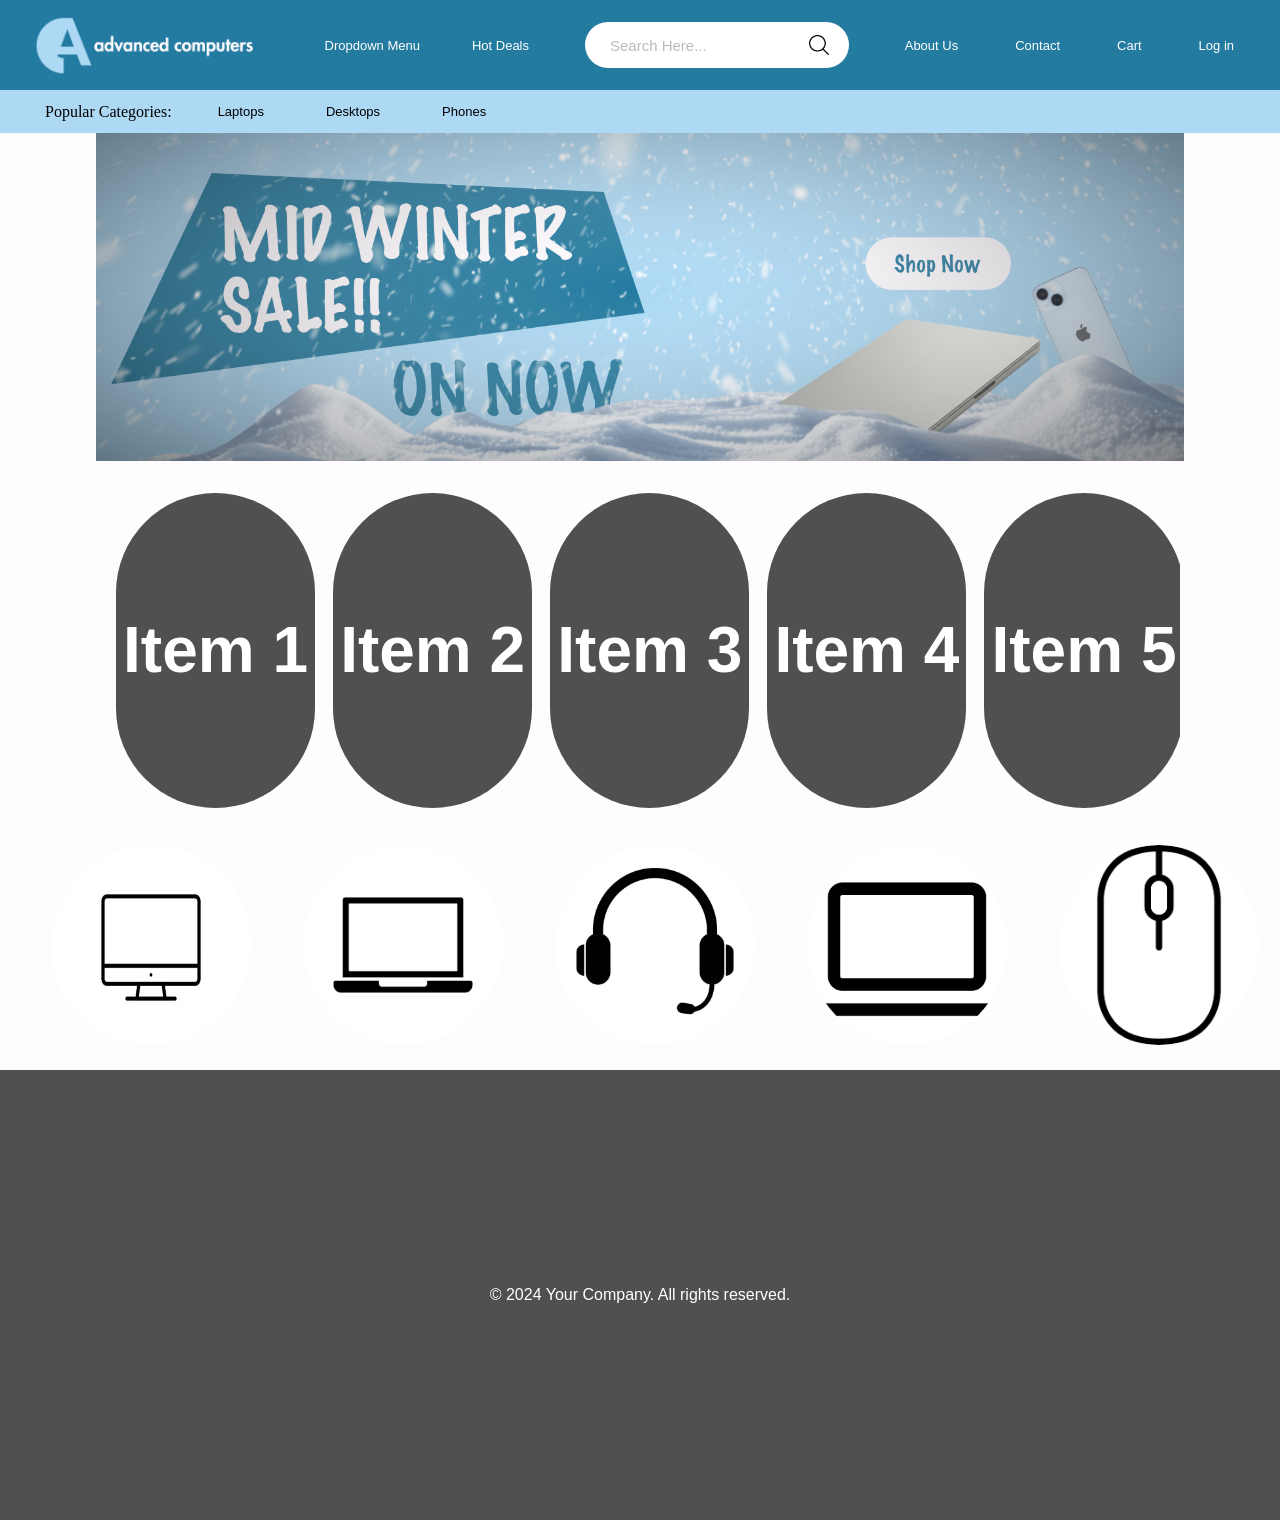
<file: index.html>
<!DOCTYPE html>
<html lang="en">
<head>
    <meta charset="UTF-8">
    <meta name="viewport" content="width=device-width, initial-scale=1.0">
    <title>Document</title>
    <link rel="stylesheet" href="CSS/nav.css">
    <link rel="stylesheet" href="CSS/index.css">
</head>
<body>

<!-- Navigation Bar -->
<div class="navcss">
    <div class="nav-left">
        <div class="logo">
            <a href="index.html">
                <img src="assets/logo.png" alt="Logo">
            </a>
        </div>
        <ul class="main-links">
            <div class="dropdown">
            <button class="dropbtn">Dropdown Menu</button>
            <div class="dropdown-content">
            <a href="HTML/hotdeals.html">Laptops</a>
            <a href="HTML/hotdeals.html">Desktops</a>
            <a href="HTML/hotdeals.html">Phones</a>
            </div>
            </div>

            <li><a href="HTML/hotdeals.html">Hot Deals</a></li>
        </ul>
    </div>

    <div class="nav-center">
        <div class="search-container">
            <input type="text" placeholder="Search Here...">
            <button type="submit" class="search-btn">
                <img src="assets/search.png" alt="Search">
            </button>
        </div>
    </div>

    <div class="nav-right">
        <ul class="utility-links">
            <li><a href="HTML/about.html">About Us</a></li>
            <li><a href="HTML/contact.html">Contact</a></li>
            <li><a href="HTML/cart.html">Cart</a></li>
            <li><a href="HTML/login.html">Log in</a></li>
        </ul>
    </div>
</div>

<div class="secondary-nav">
    <ul>
        <li class="nav-label">Popular Categories:</li>
        <li><a href="HTML/hotdeals.html">Laptops</a></li>
        <li><a href="HTML/hotdeals.html">Desktops</a></li>
        <li><a href="HTML/hotdeals.html">Phones</a></li>
    </ul>
</div>

<!-- Banner Image -->
<div class="page-content">
    <img src="assets/banner1.jpg" alt="Banner" class="banner-image">
</div>

<!-- Carousel -->
<ul class="list">
  <li class="item"><div class="content">Item 1</div></li>
  <li class="item"><div class="content">Item 2</div></li>
  <li class="item"><div class="content">Item 3</div></li>
  <li class="item"><div class="content">Item 4</div></li>
  <li class="item"><div class="content">Item 5</div></li>
  <li class="item"><div class="content">Item 6</div></li>
  <li class="item"><div class="content">Item 7</div></li>
  <li class="item"><div class="content">Item 8</div></li>
  <li class="item"><div class="content">Item 9</div></li>
  <li class="item"><div class="content">Item 10</div></li>
</ul>

<table class="tech-table">
    <tr>
        <td><img src="assets/display.png" alt="Tech Item 1"></td>
        <td><img src="assets/laptop.png" alt="Tech Item 2"></td>
        <td><img src="assets/headphones.jpg" alt="Tech Item 3"></td>
        <td><img src="assets/laptop.jpg" alt="Tech Item 4"></td>
        <td><img src="assets/mouse.png" alt="Tech Item 5"></td>
        <td><img src="assets/keyboard.png" alt="Tech Item 6"></td>
        <td><img src="assets/usb.png" alt="Tech Item 7"></td>
    </tr>
</table>

<footer>
    <p>&copy; 2024 Your Company. All rights reserved.</p>
</footer>
</body>
</html>
</file>
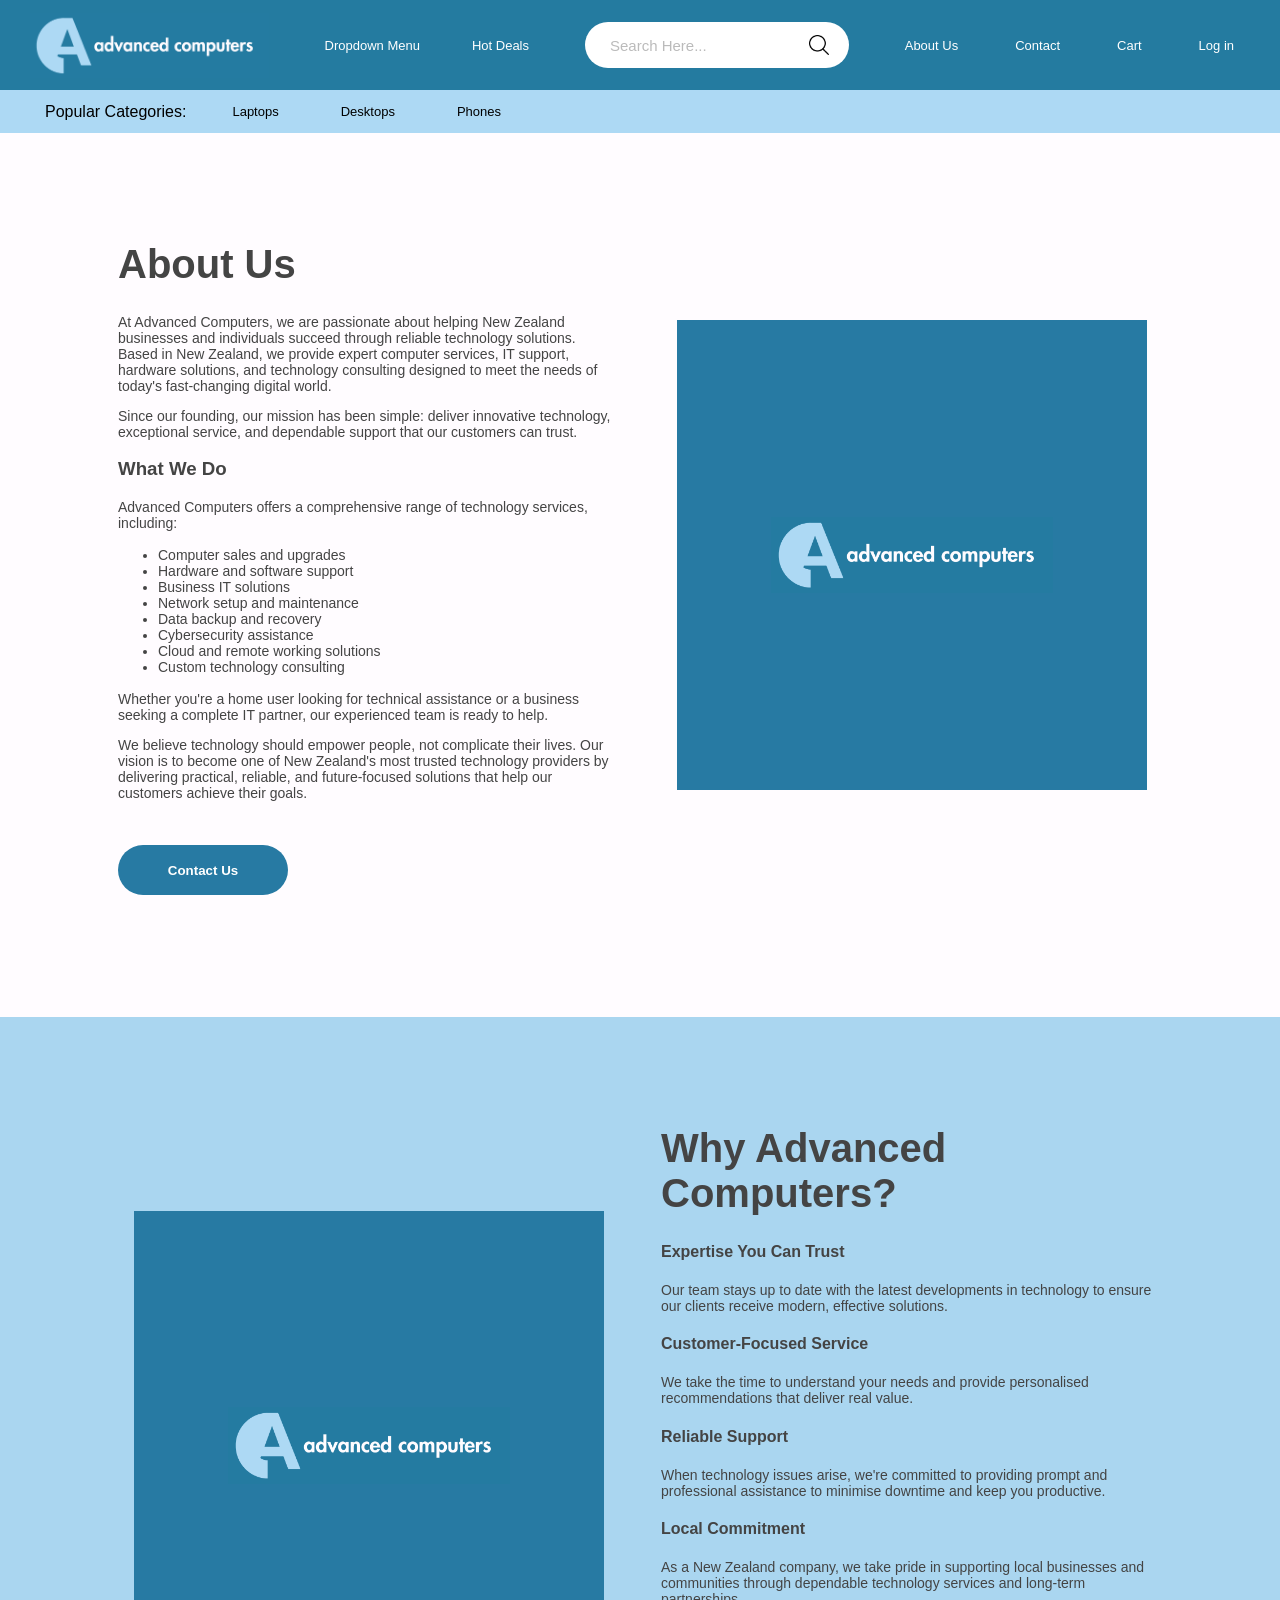
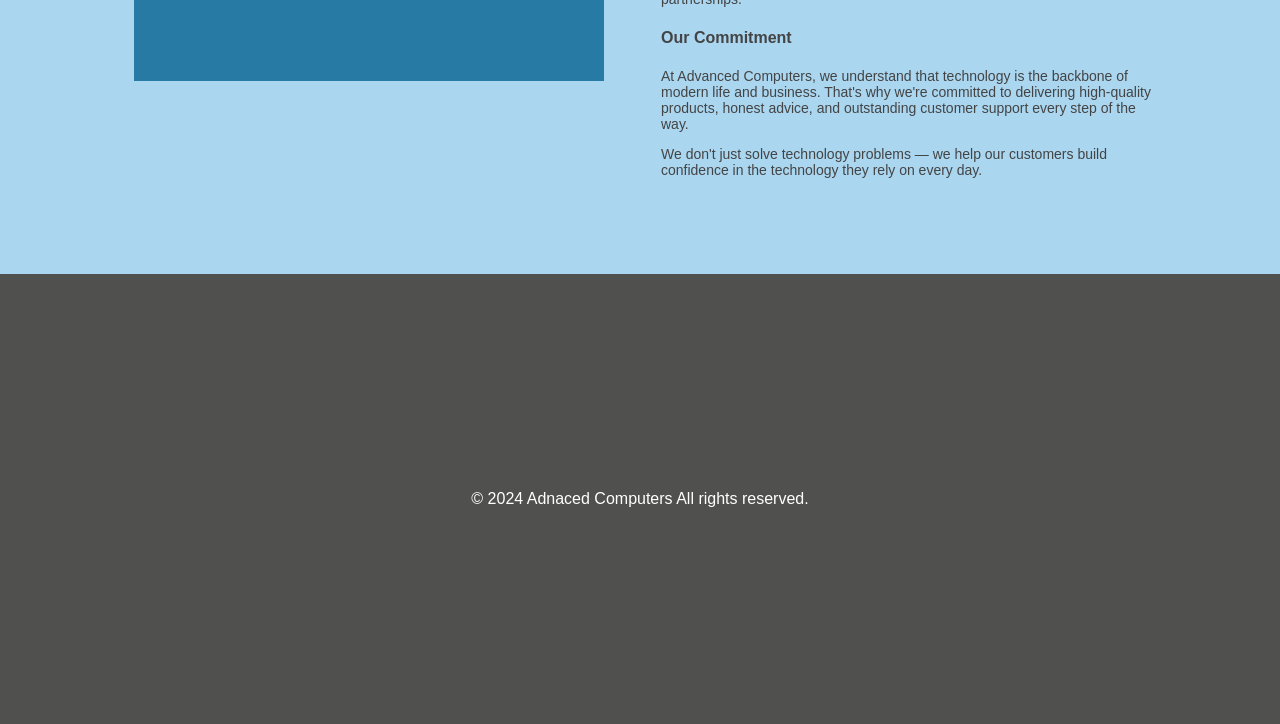
<file: HTML/about.html>
<!DOCTYPE html>
<html lang="en">
<head>
    <meta charset="UTF-8">
    <meta name="viewport" content="width=device-width, initial-scale=1.0">
    <title>Document</title>
    <link rel="stylesheet" href="../CSS/nav.css">
    <link rel="stylesheet" href="../CSS/about.css">
</head>

<body>
<!-- Navigation Bar -->
<div class="navcss">
    <div class="nav-left">
        <div class="logo">
            <a href="../index.html">
                <img src="../assets/logo.png" alt="Logo">
            </a>
        </div>
        <ul class="main-links">
            <div class="dropdown">
            <button class="dropbtn">Dropdown Menu</button>
            <div class="dropdown-content">
            <a href="hotdeals.html">Laptops</a>
            <a href="hotdeals.html">Desktops</a>
            <a href="hotdeals.html">Phones</a>
            </div>
            </div>

            <li><a href="hotdeals.html">Hot Deals</a></li>
        </ul>
    </div>

    <div class="nav-center">
        <div class="search-container">
            <input type="text" placeholder="Search Here...">
            <button type="submit" class="search-btn">
                <img src="../assets/search.png" alt="Search">
            </button>
        </div>
    </div>

    <div class="nav-right">
        <ul class="utility-links">
            <li><a href="about.html">About Us</a></li>
            <li><a href="contact.html">Contact</a></li>
            <li><a href="cart.html">Cart</a></li>
            <li><a href="login.html">Log in</a></li>
        </ul>
    </div>
</div>

<div class="secondary-nav">
    <ul>
        <li class="nav-label">Popular Categories:</li>
        <li><a href="hotdeals.html">Laptops</a></li>
        <li><a href="hotdeals.html">Desktops</a></li>
        <li><a href="hotdeals.html">Phones</a></li>
    </ul>
</div>


<table class="about-table">
    <tr>
        <td class="about-text">
            <h1>About Us</h1>
            <p>At Advanced Computers, we are passionate about helping New Zealand businesses and individuals succeed through reliable technology solutions. Based in New Zealand, we provide expert computer services, IT support, hardware solutions, and technology consulting designed to meet the needs of today's fast-changing digital world.</p>
            <p>Since our founding, our mission has been simple: deliver innovative technology, exceptional service, and dependable support that our customers can trust.</p>

            <h3>What We Do</h3>
            <p>Advanced Computers offers a comprehensive range of technology services, including:</p>
            <ul>
                <li>Computer sales and upgrades</li>
                <li>Hardware and software support</li>
                <li>Business IT solutions</li>
                <li>Network setup and maintenance</li>
                <li>Data backup and recovery</li>
                <li>Cybersecurity assistance</li>
                <li>Cloud and remote working solutions</li>
                <li>Custom technology consulting</li>
            </ul>
            <p>Whether you're a home user looking for technical assistance or a business seeking a complete IT partner, our experienced team is ready to help.</p>
            <p>We believe technology should empower people, not complicate their lives. Our vision is to become one of New Zealand's most trusted technology providers by delivering practical, reliable, and future-focused solutions that help our customers achieve their goals.</p>

            <a href="contact.html"><button class="about-btn">Contact Us</button></a>
        </td>
        <td class="about-image">
            <div class="blue-box">
                <img src="../assets/logo.png" alt="Logo">
            </div>
        </td>
    </tr>
</table>

<!-- Why Advanced Computers -->
<div class="why-section">
    <table class="about-table">
        <tr>
            <td class="about-image">
                <div class="blue-box">
                    <img src="../assets/logo.png" alt="Logo">
                </div>
            </td>
            <td class="about-text">
                <h1>Why Advanced Computers?</h1>
                <h4>Expertise You Can Trust</h4>
                <p>Our team stays up to date with the latest developments in technology to ensure our clients receive modern, effective solutions.</p>
                <h4>Customer-Focused Service</h4>
                <p>We take the time to understand your needs and provide personalised recommendations that deliver real value.</p>
                <h4>Reliable Support</h4>
                <p>When technology issues arise, we're committed to providing prompt and professional assistance to minimise downtime and keep you productive.</p>
                <h4>Local Commitment</h4>
                <p>As a New Zealand company, we take pride in supporting local businesses and communities through dependable technology services and long-term partnerships.</p>
                <h4>Our Commitment</h4>
                <p>At Advanced Computers, we understand that technology is the backbone of modern life and business. That's why we're committed to delivering high-quality products, honest advice, and outstanding customer support every step of the way.</p>
                <p>We don't just solve technology problems — we help our customers build confidence in the technology they rely on every day.</p>
            </td>
        </tr>
    </table>
</div>
<footer>
    <p>&copy; 2024 Adnaced Computers All rights reserved.</p>
</footer>
</body>
</html>
</file>
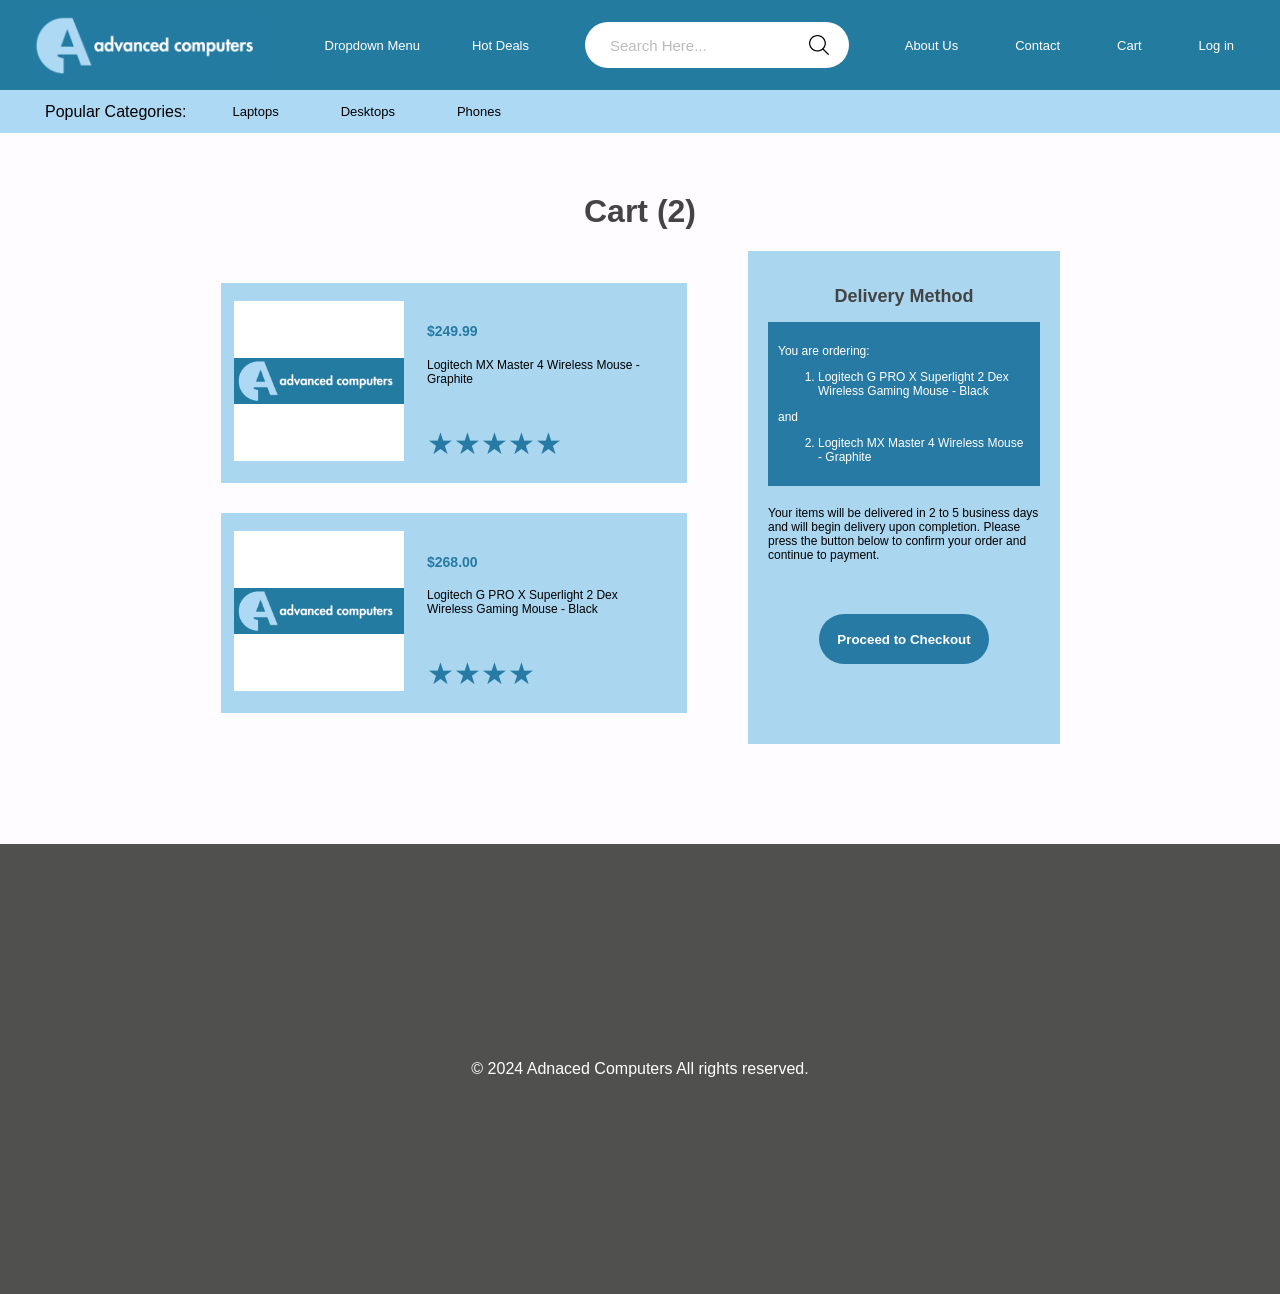
<file: HTML/cart.html>
<!DOCTYPE html>
<html lang="en">
<head>
    <meta charset="UTF-8">
    <meta name="viewport" content="width=device-width, initial-scale=1.0">
    <title>Document</title>
    <link rel="stylesheet" href="../CSS/nav.css">
    <link rel="stylesheet" href="../CSS/cart.css">
</head>
<body>

<!-- Navigation Bar -->
<div class="navcss">
    <div class="nav-left">
        <div class="logo">
            <a href="../index.html">
                <img src="../assets/logo.png" alt="Logo">
            </a>
        </div>
        <ul class="main-links">
            <div class="dropdown">
            <button class="dropbtn">Dropdown Menu</button>
            <div class="dropdown-content">
            <a href="hotdeals.html">Laptops</a>
            <a href="hotdeals.html">Desktops</a>
            <a href="hotdeals.html">Phones</a>
            </div>
            </div>

            <li><a href="hotdeals.html">Hot Deals</a></li>
        </ul>
    </div>

    <div class="nav-center">
        <div class="search-container">
            <input type="text" placeholder="Search Here...">
            <button type="submit" class="search-btn">
                <img src="../assets/search.png" alt="Search">
            </button>
        </div>
    </div>

    <div class="nav-right">
        <ul class="utility-links">
            <li><a href="about.html">About Us</a></li>
            <li><a href="contact.html">Contact</a></li>
            <li><a href="cart.html">Cart</a></li>
            <li><a href="login.html">Log in</a></li>
        </ul>
    </div>
</div>

<div class="secondary-nav">
    <ul>
        <li class="nav-label">Popular Categories:</li>
        <li><a href="hotdeals.html">Laptops</a></li>
        <li><a href="hotdeals.html">Desktops</a></li>
        <li><a href="hotdeals.html">Phones</a></li>
    </ul>
</div>

<h1 class="cart-title">Cart (2)</h1>

<table class="cart-table">
    <tr>
        <td class="cart-left">
            <table class="cart-item">
                <tr>
                    <td class="item-image">
                        <img src="../assets/logo.png" alt="Product">
                    </td>
                    <td class="item-text">
                        <h4>$249.99</h4>
                        <p>Logitech MX Master 4 Wireless Mouse - Graphite</p>
                        <div class="stars">★★★★★</div>
                    </td>
                </tr>
            </table>
            <table class="cart-item">
                <tr>
                    <td class="item-image">
                        <img src="../assets/logo.png" alt="Product">
                    </td>
                    <td class="item-text">
                        <h4>$268.00</h4>
                        <p>Logitech G PRO X Superlight 2 Dex Wireless Gaming Mouse - Black</p>
                        <div class="stars">★★★★</div>
                    </td>
                </tr>
            </table>
        </td>
        <td class="delivery-box">
            <h2>Delivery Method</h2>
            <div class="order-box">
                <p>You are ordering:</p>
                <ol>
                    <li>Logitech G PRO X Superlight 2 Dex Wireless Gaming Mouse - Black</li>
                </ol>
                <p>and</p>
                <ol start="2">
                    <li>Logitech MX Master 4 Wireless Mouse - Graphite</li>
                </ol>
            </div>
            <p>Your items will be delivered in 2 to 5 business days and will begin delivery upon completion. Please press the button below to confirm your order and continue to payment.</p>
            <a href="error.html"><button class="checkout-btn">Proceed to Checkout</button></a>
        </td>
    </tr>
</table>
<footer>
    <p>&copy; 2024 Adnaced Computers All rights reserved.</p>
</footer>
</body>
</html>
</file>
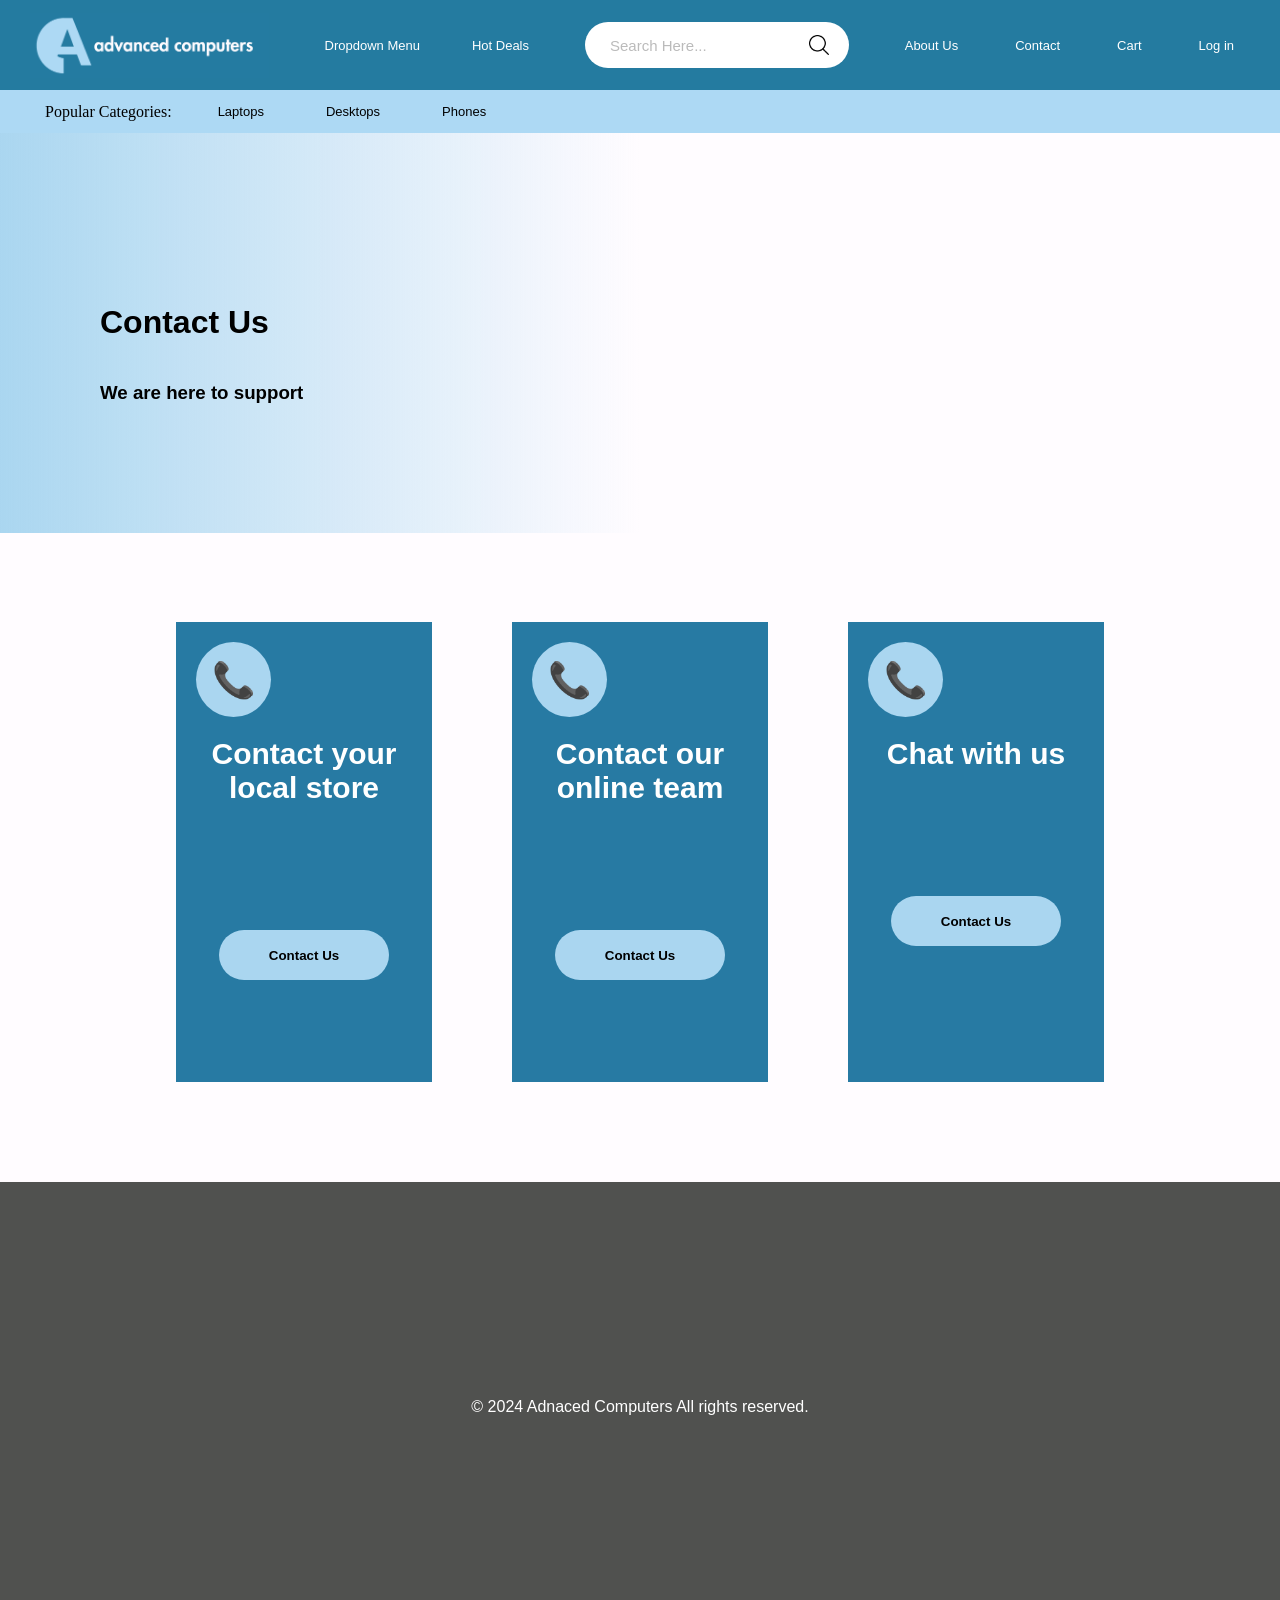
<file: HTML/contact.html>
<!DOCTYPE html>
<html lang="en">
<head>
    <meta charset="UTF-8">
    <meta name="viewport" content="width=device-width, initial-scale=1.0">
    <title>Document</title>
    <link rel="stylesheet" href="../CSS/nav.css">
    <link rel="stylesheet" href="../CSS/contact.css">
</head>

<body>
<!-- Navigation Bar -->
<div class="navcss">
    <div class="nav-left">
        <div class="logo">
            <a href="../index.html">
                <img src="../assets/logo.png" alt="Logo">
            </a>
        </div>
        <ul class="main-links">
            <div class="dropdown">
            <button class="dropbtn">Dropdown Menu</button>
            <div class="dropdown-content">
            <a href="hotdeals.html">Laptops</a>
            <a href="hotdeals.html">Desktops</a>
            <a href="hotdeals.html">Phones</a>
            </div>
            </div>

            <li><a href="hotdeals.html">Hot Deals</a></li>
        </ul>
    </div>

    <div class="nav-center">
        <div class="search-container">
            <input type="text" placeholder="Search Here...">
            <button type="submit" class="search-btn">
                <img src="../assets/search.png" alt="Search">
            </button>
        </div>
    </div>

    <div class="nav-right">
        <ul class="utility-links">
            <li><a href="about.html">About Us</a></li>
            <li><a href="contact.html">Contact</a></li>
            <li><a href="cart.html">Cart</a></li>
            <li><a href="login.html">Log in</a></li>
        </ul>
    </div>
</div>

<div class="secondary-nav">
    <ul>
        <li class="nav-label">Popular Categories:</li>
        <li><a href="hotdeals.html">Laptops</a></li>
        <li><a href="hotdeals.html">Desktops</a></li>
        <li><a href="hotdeals.html">Phones</a></li>
    </ul>
</div>
<div class="map-gradient"></div>
<iframe alt="map" src="https://www.google.com/maps/embed?pb=!1m18!1m12!1m3!1d2246.6680373343743!2d174.7401491494294!3d-36.68968984051397!2m3!1f0!2f0!3f0!3m2!1i1024!2i768!4f13.1!3m3!1m2!1s0x6d0d3ae633fffe7d%3A0xd2f54b78b4b5fdc0!2sLong%20Bay%20College!5e0!3m2!1sen!2snz!4v1791761642884!5m2!1sen!2snz" width="600" height="450" style="border:0;" allowfullscreen="" loading="lazy" referrerpolicy="strict-origin-when-cross-origin"></iframe>
<div class="contact-text">
    <h1>Contact Us</h1>
    <h3>We are here to support</h3>
</div>

<table class="contact-table">
    <tr>
        <td>
            <div class="icon-circle">📞</div>
            <h2>Contact your local store</h2>
            <button class="contact-btn">Contact Us</button>
        </td>
        <td>
            <div class="icon-circle">📞</div>
            <h2>Contact our online team</h2>
            <a href="https://gmail.com" target="_blank">
                <button class="contact-btn">Contact Us</button>
        </td>
        <td>
            <div class="icon-circle">📞</div>
            <h2>Chat with us</h2>
            <a href="https://gmail.com" target="_blank">
                <button class="contact-btn">Contact Us</button>
            </a>
        </td>
    </tr>
</table>

<footer>
    <p>&copy; 2024 Adnaced Computers All rights reserved.</p>
</footer>

</body>
</html>
</file>
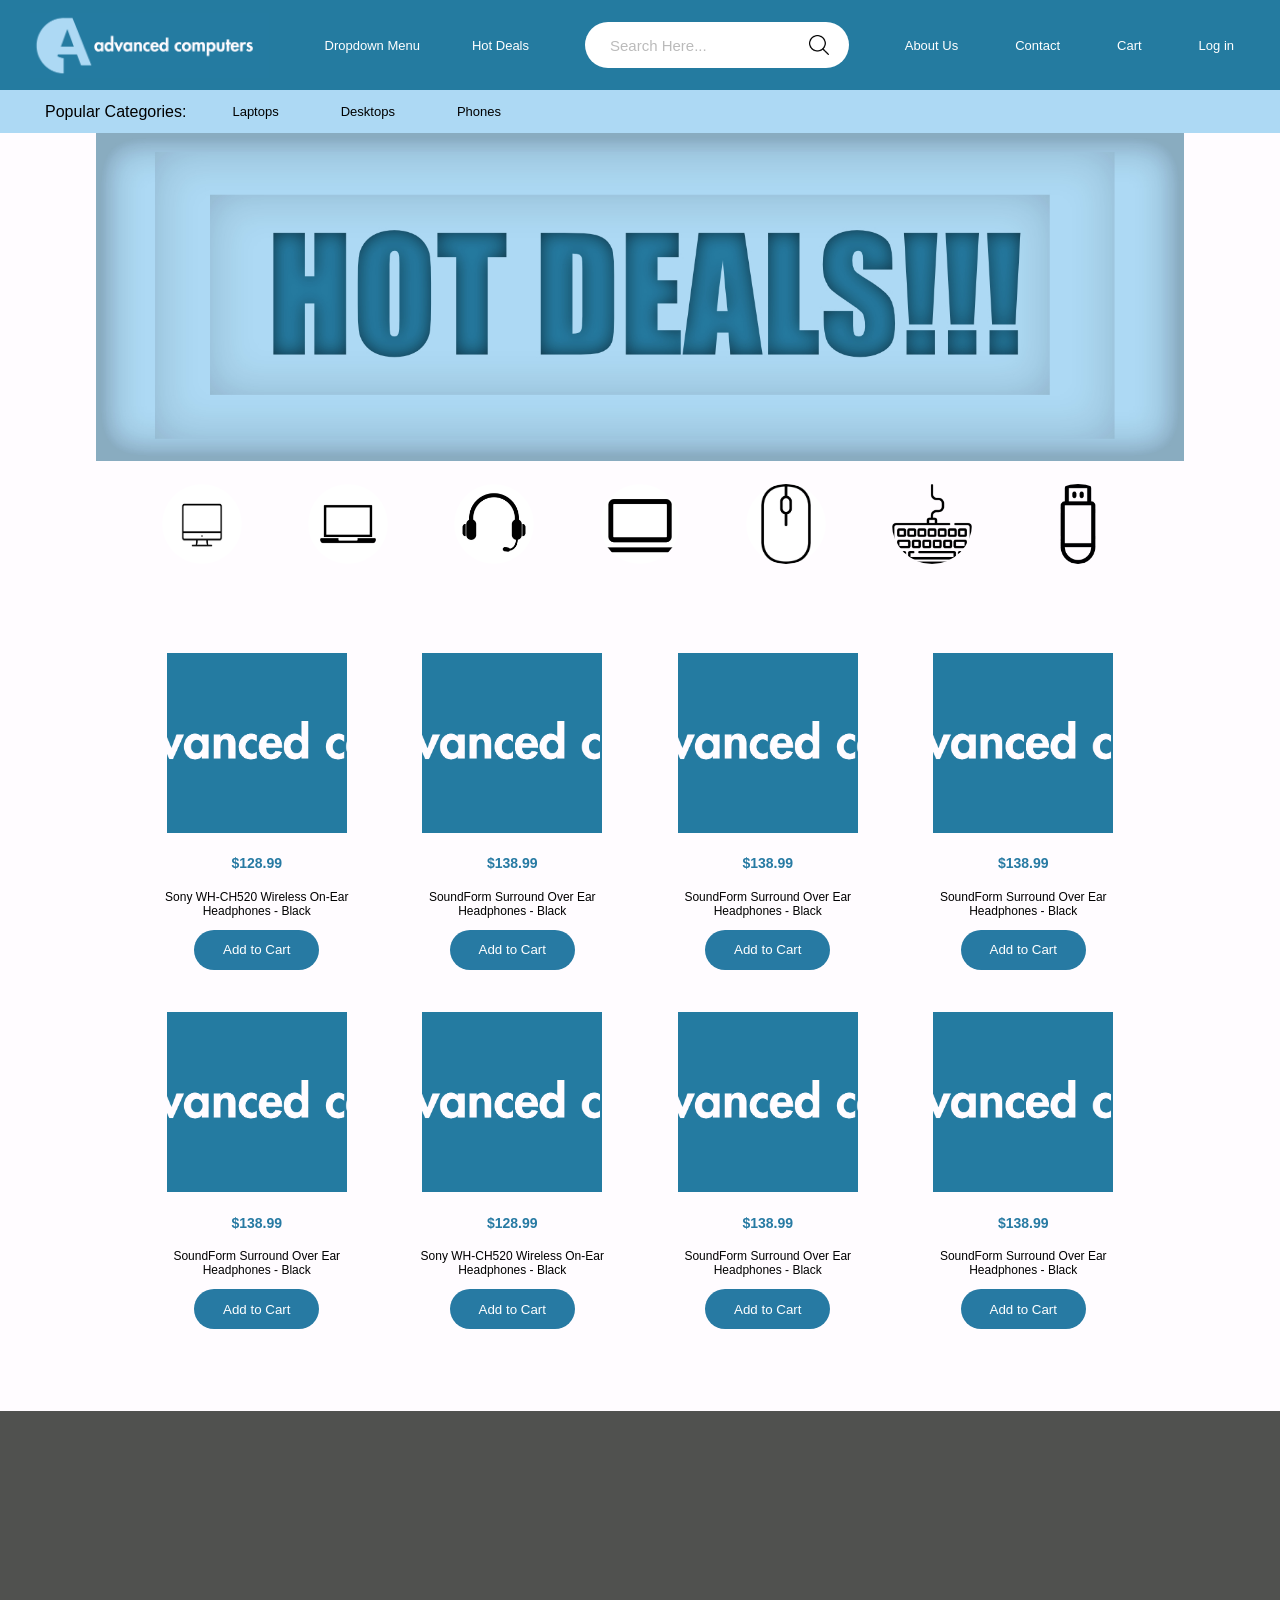
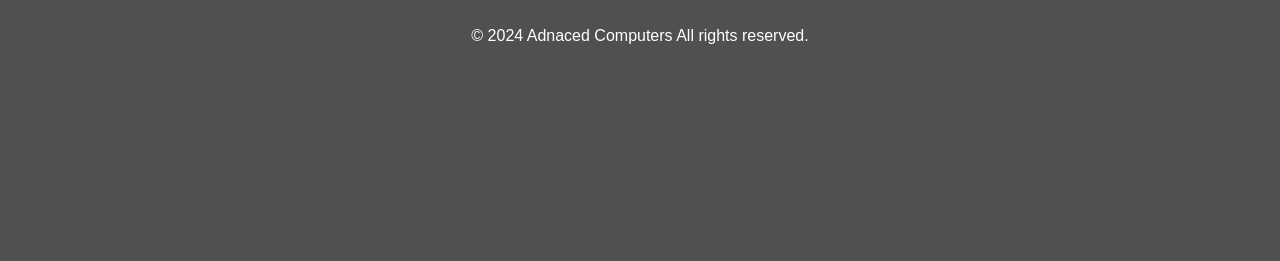
<file: HTML/hotdeals.html>
<!DOCTYPE html>
<html lang="en">
<head>
    <meta charset="UTF-8">
    <meta name="viewport" content="width=device-width, initial-scale=1.0">
    <title>Document</title>
    <link rel="stylesheet" href="../CSS/nav.css">
    <link rel="stylesheet" href="../CSS/hotdeals.css">
</head>
<body>

<!-- Navigation Bar -->
<div class="navcss">
    <div class="nav-left">
        <div class="logo">
            <a href="../index.html">
                <img src="../assets/logo.png" alt="Logo">
            </a>
        </div>
        <ul class="main-links">
            <div class="dropdown">
            <button class="dropbtn">Dropdown Menu</button>
            <div class="dropdown-content">
            <a href="hotdeals.html">Laptops</a>
            <a href="hotdeals.html">Desktops</a>
            <a href="hotdeals.html">Phones</a>
            </div>
            </div>

            <li><a href="hotdeals.html">Hot Deals</a></li>
        </ul>
    </div>

    <div class="nav-center">
        <div class="search-container">
            <input type="text" placeholder="Search Here...">
            <button type="submit" class="search-btn">
                <img src="../assets/search.png" alt="Search">
            </button>
        </div>
    </div>

    <div class="nav-right">
        <ul class="utility-links">
            <li><a href="about.html">About Us</a></li>
            <li><a href="contact.html">Contact</a></li>
            <li><a href="cart.html">Cart</a></li>
            <li><a href="login.html">Log in</a></li>
        </ul>
    </div>
</div>

<div class="secondary-nav">
    <ul>
        <li class="nav-label">Popular Categories:</li>
        <li><a href="hotdeals.html">Laptops</a></li>
        <li><a href="hotdeals.html">Desktops</a></li>
        <li><a href="hotdeals.html">Phones</a></li>
    </ul>
</div>

<!-- Banner Image -->
<div class="page-content">
    <img src="../assets/banner2.jpg" alt="Hot Deals" class="banner-image">
</div>

<table class="tech-table">
    <tr>
        <td><img src="../assets/display.png" alt="Tech Item 1"></td>
        <td><img src="../assets/laptop.png" alt="Tech Item 2"></td>
        <td><img src="../assets/headphones.jpg" alt="Tech Item 3"></td>
        <td><img src="../assets/laptop.jpg" alt="Tech Item 4"></td>
        <td><img src="../assets/mouse.png" alt="Tech Item 5"></td>
        <td><img src="../assets/keyboard.png" alt="Tech Item 6"></td>
        <td><img src="../assets/usb.png" alt="Tech Item 7"></td>
    </tr>
</table>

<!-- Products -->
<table class="product-table">
    <tr>
        <td>
            <img src="../assets/logo.png" alt="Product">
            <h4>$128.99</h4>
            <p>Sony WH-CH520 Wireless On-Ear Headphones - Black</p>
            <a href="cart.html"><button class="add-btn">Add to Cart</button></a>
        </td>
        <td>
            <img src="../assets/logo.png" alt="Product">
            <h4>$138.99</h4>
            <p>SoundForm Surround Over Ear Headphones - Black</p>
            <a href="cart.html"><button class="add-btn">Add to Cart</button></a>
        </td>
        <td>
            <img src="../assets/logo.png" alt="Product">
            <h4>$138.99</h4>
            <p>SoundForm Surround Over Ear Headphones - Black</p>
            <a href="cart.html"><button class="add-btn">Add to Cart</button></a>
        </td>
        <td>
            <img src="../assets/logo.png" alt="Product">
            <h4>$138.99</h4>
            <p>SoundForm Surround Over Ear Headphones - Black</p>
            <a href="cart.html"><button class="add-btn">Add to Cart</button></a>
        </td>
    </tr>
    <tr>
        <td>
            <img src="../assets/logo.png" alt="Product">
            <h4>$138.99</h4>
            <p>SoundForm Surround Over Ear Headphones - Black</p>
            <a href="cart.html"><button class="add-btn">Add to Cart</button></a>
        </td>
        <td>
            <img src="../assets/logo.png" alt="Product">
            <h4>$128.99</h4>
            <p>Sony WH-CH520 Wireless On-Ear Headphones - Black</p>
            <a href="cart.html"><button class="add-btn">Add to Cart</button></a>
        </td>
        <td>
            <img src="../assets/logo.png" alt="Product">
            <h4>$138.99</h4>
            <p>SoundForm Surround Over Ear Headphones - Black</p>
            <a href="cart.html"><button class="add-btn">Add to Cart</button></a>
        </td>
        <td>
            <img src="../assets/logo.png" alt="Product">
            <h4>$138.99</h4>
            <p>SoundForm Surround Over Ear Headphones - Black</p>
            <a href="cart.html"><button class="add-btn">Add to Cart</button></a>
        </td>
    </tr>
</table>
<footer>
    <p>&copy; 2024 Adnaced Computers All rights reserved.</p>
</footer>
</body>
</html>
</file>
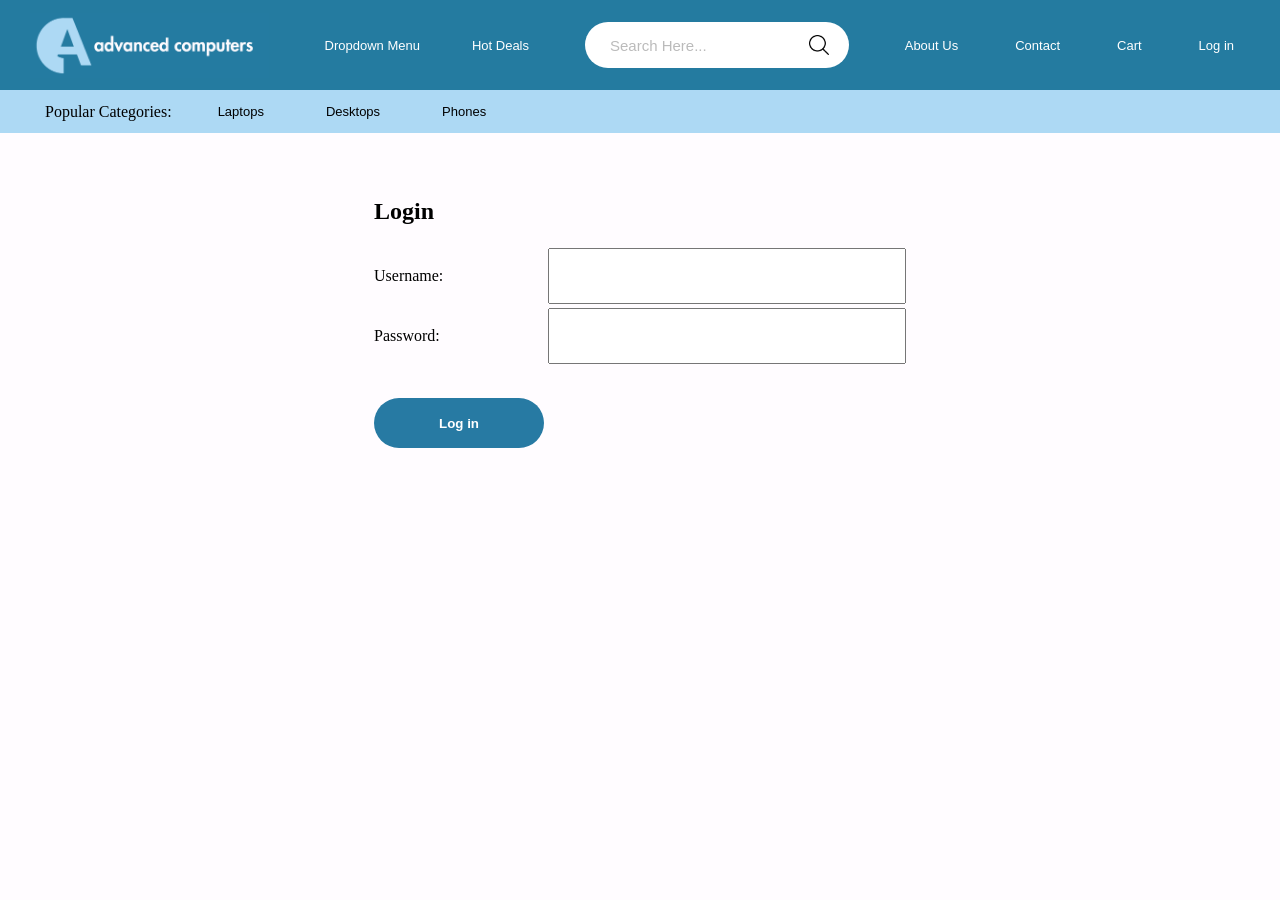
<file: HTML/login.html>
<!DOCTYPE html>
<html lang="en">
<head>
    <meta charset="UTF-8">
    <meta name="viewport" content="width=device-width, initial-scale=1.0">
    <title>Document</title>
    <link rel="stylesheet" href="../CSS/nav.css">
    <link rel="stylesheet" href="../CSS/login.css">
</head>

<body>
<!-- Navigation Bar -->
<div class="navcss">
    <div class="nav-left">
        <div class="logo">
            <a href="../index.html">
                <img src="../assets/logo.png" alt="Logo">
            </a>
        </div>
        <ul class="main-links">
            <div class="dropdown">
            <button class="dropbtn">Dropdown Menu</button>
            <div class="dropdown-content">
            <a href="hotdeals.html">Laptops</a>
            <a href="hotdeals.html">Desktops</a>
            <a href="hotdeals.html">Phones</a>
            </div>
            </div>

            <li><a href="hotdeals.html">Hot Deals</a></li>
        </ul>
    </div>

    <div class="nav-center">
        <div class="search-container">
            <input type="text" placeholder="Search Here...">
            <button type="submit" class="search-btn">
                <img src="../assets/search.png" alt="Search">
            </button>
        </div>
    </div>

    <div class="nav-right">
        <ul class="utility-links">
            <li><a href="about.html">About Us</a></li>
            <li><a href="contact.html">Contact</a></li>
            <li><a href="cart.html">Cart</a></li>
            <li><a href="login.html">Log in</a></li>
        </ul>
    </div>
</div>

<div class="secondary-nav">
    <ul>
        <li class="nav-label">Popular Categories:</li>
        <li><a href="hotdeals.html">Laptops</a></li>
        <li><a href="hotdeals.html">Desktops</a></li>
        <li><a href="hotdeals.html">Phones</a></li>
    </ul>
</div>







<div class="login-container">
    <table>
        <tr>
            <td><h2>Login</h2></td>
        </tr>
        <tr>
            <td><label for="username">Username:</label></td>
            <td class="username"><input type="text" id="username" name="username" required></td>
        </tr>
        <tr>
            <td><label for="password">Password:</label></td>
            <td class="password"><input type="password" id="password" name="password" required></td>
        </tr>
        <tr>
            <td><a href="error.html"><button class="login-btn" type="submit">Log in</button></a></td>
        </tr>
    </table>
</div>

</body>
</html>
</file>
<file: CSS/nav.css>
body {
  margin: 0;
  padding: 0;
  box-sizing: border-box;
}


.navcss, .secondary-nav,
.navcss *, 
.secondary-nav * {
  margin: 0;
  padding: 0;
  box-sizing: border-box;
}

  .navcss {
    background-color: #247BA0;
    display: flex;
    align-items: center;
    justify-content: space-between;
    padding: 0 30px;
    height: 90px;
    width: 100%;
  
  }
  .nav-left {
    display: flex;
    align-items: center;
    gap: 40px;
  }

  .navcss .logo img {
    height: 65px;
    width: auto;
    display: block;
  }

  .main-links {
    display: flex;
    list-style: none;
    gap: 20px;
  }
  .nav-center {
    flex: 1;
    max-width: 500px;
    margin: 0 40px;
  }

  .search-container {
    display: flex;
    align-items: center;
    background-color: white;
    border-radius: 25px;
    padding: 5px 15px 5px 25px;
    height: 46px;
  }

  .search-container input {
    border: none;
    outline: none;
    width: 100%;
    font-size: 15px;
    color: #333;
  }

  .search-container input::placeholder {
    color: #bbb;
  }
  .search-btn {
    background: none;
    border: none;
    cursor: pointer;
    display: flex;
    align-items: center;
    justify-content: center;
    padding: 5px;
  }

  .search-btn img {
    height: 20px;
    width: auto;
    display: block;
  }
  .nav-right {
    display: flex;
    align-items: center;
  }
  .utility-links {
    display: flex;
    list-style: none;
    gap: 25px;
  }
    .navcss ul{
      list-style-type: none;
      margin: 0;
      padding: 0;
      background-color: #247BA0;
      display: flex;
      width: 100%;
      height: 100%;
      align-items: center;
      justify-content: center;
    }

    .navcss ul li a {
      display: block;
      color: white;
      padding: 14px 16px;
      text-decoration: none;
      font-family: sans-source-pro, sans-serif;
      font-size: 13px;
    }

    .navcss ul li a:hover {
      background-color: #ADD9f4;
      color: #247BA0;
    }


    .secondary-nav {
    background-color: #ADD9F4;
    width: 100%;
    height: 100%px;
    display: flex;
    align-items: center;
    padding: 0 45px;
  }
    .secondary-nav ul{
    display: flex;
    list-style: none;
    align-items: center;
    gap: 30px;
  }

  .secondary-nav ul li a {
    display: block;
    color: black;
    padding: 14px 16px;
    text-decoration: none;
    font-family: sans-source-pro, sans-serif;
    font-size: 13px;
  }

  .secondary-nav ul li a:hover {
    background-color: #ADD9f4;
    color: #247BA0;
    text-decoration: underline;
  }


  


.dropbtn {
  background-color: #247BA0;
  color: white;
  padding: 16px;
  font-size: 13px;
  border: none;
  cursor: pointer;
}

.dropdown {
  position: relative;
}

.dropdown-content {
  display: none;
  position: absolute;
  background-color: #247BA0;
  min-width: 200px;
  box-shadow: 0px 8px 16px 0px rgba(0,0,0,0.2);
}

.dropdown-content a {
  color: white;
  padding: 12px 16px;
  text-decoration: none;
  display: block;
}

.dropdown-content a:hover {
  background-color: #ADD9F4;
  color:#247BA0;
  font-family: sans-source-pro, sans-serif;
}

.dropdown:hover .dropdown-content {
  display: block;
}

.dropdown:hover .dropbtn {
  background-color: #ADD9F4;
  color: #247BA0;
}

/* Footer Styles */
footer {
  background-color: #50514F;
  color: white;
  text-align: center;
  padding: 200px 0;
  font-family: sans-serif;
}
</file>
<file: CSS/index.css>
body{
  background-color: #FFFCFF;
}

.page-content {
  margin: 0;
  display: flex;
  justify-content: center;
}

.banner-image {
  width: 85%;
  height: auto;
  max-height: 400px;
  object-fit: cover;
}

.list {
  display: flex;
  gap: 18px;
  padding: 16px;
  margin-left: 100px;
  margin-right: 100px;

  list-style: none;
  overflow-x: auto;
  scroll-snap-type: x mandatory;
}

.item {
  flex-shrink: 0;
  width: 19%;
  height: 35vh;

  background-color: #50514F;

  scroll-snap-align: center;
  border-radius: 100px;
  color: white;
}

.content {
  display: flex;
  align-items: center;
  justify-content: center;
  height: 100%;

  font-family: sans-serif;
  font-size: 64px;
  font-weight: bold;
}

/* Tutorial From https://www.nieknijland.nl/blog/make-a-responsive-carousel-with-just-css */
.list {
  /* Hide scrollbar in Firefox */
  scrollbar-width: none;

  /* Hide scrollbar in IE and Edge */
  -ms-overflow-style: none;
}

/* Hide scrollbar in webkit */
.list::-webkit-scrollbar {
  display: none;
}


/* Tech Items */
.tech-table {
  width: 80%;
  margin: 20px auto;
  text-align: center;
  border-spacing: 50px 0;
}

.tech-table img {
  width: 200px;
  height: 200px;
  border-radius: 100px;
}
</file>
<file: CSS/about.css>
body{
  background-color: #FFFCFF;
  margin: 0;
  font-family: sans-source-pro, sans-serif;
}

.about-table {
  width: 85%;
  margin: 0 auto;
  padding: 60px 0;
}

.about-text {
  width: 50%;
  vertical-align: top;
  padding: 20px;
  color: #444444;
}

.about-text h1 {
  font-size: 40px;
}

.about-text p {
  font-size: 14px;
}

.about-text li {
  font-size: 14px;
}

.about-image {
  width: 50%;
  text-align: center;
}

.blue-box {
  width: 470px;
  height: 470px;
  background-color: #277AA3;
  display: flex;
  align-items: center;
  justify-content: center;
  margin: auto;
}

.blue-box img {
  width: 60%;
}

.about-btn {
  background-color: #277AA3;
  color: white;
  border: none;
  border-radius: 30px;
  width: 170px;
  height: 50px;
  font-weight: bold;
  margin-top: 30px;
}

.about-btn:hover {
  transition: 0.3s;
  background-color: #ADD9F4;
  cursor: pointer;
  color: #247BA0;
}

.why-section {
  background-color: #AAD6F0;
  margin-top: 40px;
}
</file>
<file: CSS/cart.css>
body{
  background-color: #FFFCFF;
  font-family: sans-source-pro, sans-serif;
}

.cart-title {
  text-align: center;
  color: #444444;
  margin-top: 60px;
}

.cart-table {
  width: 75%;
  margin: 0 auto 100px auto;
  border-spacing: 60px 0;
}

.cart-left {
  width: 60%;
  vertical-align: bottom;
}

.cart-item {
  width: 100%;
  background-color: #AAD6F0;
  padding: 10px;
  margin-bottom: 30px;
}

.item-image img {
  width: 170px;
  height: 160px;
  background-color: white;
  object-fit: contain;
}

.item-text {
  vertical-align: top;
  padding: 10px 20px;
  font-size: 12px;
}

.item-text h4 {
  color: #277AA3;
  font-size: 14px;
}

.stars {
  color: #277AA3;
  font-size: 30px;
  margin-top: 40px;
}

.delivery-box {
  width: 300px;
  background-color: #AAD6F0;
  vertical-align: top;
  text-align: center;
  padding: 20px;
  font-size: 12px;
}

.delivery-box h2 {
  color: #444444;
  font-size: 18px;
}

.order-box {
  background-color: #277AA3;
  color: white;
  text-align: left;
  padding: 10px;
  margin-bottom: 20px;
}

.delivery-box p {
  text-align: left;
}

.checkout-btn {
  background-color: #277AA3;
  color: white;
  border: none;
  border-radius: 30px;
  width: 170px;
  height: 50px;
  font-weight: bold;
  margin-top: 40px;
  margin-bottom: 60px;
}

.checkout-btn:hover {
  transition: 0.3s;
  background-color: #FFFCFF;
  cursor: pointer;
  color: #247BA0;
}
</file>
<file: CSS/contact.css>
body{
  background-color: #FFFCFF;
}

.contact-text {
  margin-top: 150px;
  position: relative;
  display: inline-block;
  z-index: 2;
  display: flex;
  margin-left: 100px;
  flex-direction: column; 
  pointer-events: none;
  font-family: sans-source-pro, sans-serif;  
}

iframe {
  width: 100%;
  height: 400px;
  border: none;
  position: absolute;
  z-index: 1;
  object-fit: cover;
 
}

.map-gradient {
  position: absolute;
  width: 100%;
  height: 400px;
  z-index: 2;
  pointer-events: none;
  background: linear-gradient(to right, rgba(170, 214, 240, 1), rgba(170, 214, 240, 0) 50%);
}

.contact-table {
  width: 85%;
  margin: 200px auto 100px auto;
  border-spacing: 80px 0;
}

.contact-table td {
  background-color: #277AA3;
  width: 33%;
  height: 420px;
  padding: 20px;
  vertical-align: top;
  text-align: center;
  font-family: sans-source-pro, sans-serif;
  color: white;
}

.icon-circle {
  width: 75px;
  height: 75px;
  border-radius: 50%;
  background-color: #AAD6F0;
  font-size: 35px;
  line-height: 75px;
  text-align: center;
}

.contact-table h2 {
  font-size: 30px;
  margin-top: 20px;
}

.contact-btn {
  background-color: #AAD6F0;
  border: none;
  border-radius: 30px;
  width: 170px;
  height: 50px;
  font-weight: bold;
  margin-top: 100px;
  transition: 0.3s;
}

.contact-btn:hover {
  transition: 0.3s;
  background-color: #FFFCFF;
  cursor: pointer;
}
</file>
<file: CSS/hotdeals.css>
body{
  background-color: #FFFCFF;
  font-family: sans-source-pro, sans-serif;
}

.page-content {
  margin: 0;
  display: flex;
  justify-content: center;
}

.banner-image {
  width: 85%;
  height: auto;
  max-height: 400px;
  object-fit: cover;
}

/* Tech Items */
.tech-table {
  width: 80%;
  margin: 20px auto;
  text-align: center;
}

.tech-table img {
  width: 80px;
  height: 80px;
  border-radius: 100px;
}

/* Products */
.product-table {
  width: 80%;
  margin: 60px auto;
  text-align: center;
}

.product-table td {
  width: 25%;
  padding: 20px;
  vertical-align: top;
}

.product-table img {
  width: 180px;
  height: 180px;
  object-fit: cover;
}

.product-table h4 {
  color: #277AA3;
  font-size: 14px;
}

.product-table p {
  font-size: 12px;
}

.add-btn {
  background-color: #277AA3;
  color: white;
  border: none;
  border-radius: 30px;
  width: 125px;
  height: 40px;
}

.add-btn:hover {
  transition: 0.3s;
  background-color: #ADD9F4;
  cursor: pointer;
  color: #247BA0;
}
</file>
<file: CSS/login.css>
body{
  background-color: #FFFCFF;
}

.login-container {
  display: flex;
  justify-content: center;
  align-items: center;
  height: 40vh;
}

.login-container .username input{
  width: 350px;
  height: 50px;
}
.login-container .password input{
  width: 350px;
  height: 50px;
}

.login-btn {
  background-color: #277AA3;
  color: white;
  border: none;
  border-radius: 30px;
  width: 170px;
  height: 50px;
  font-weight: bold;
  margin-top: 30px;
}

.login-btn:hover {
  transition: 0.3s;
  background-color: #ADD9F4;
  cursor: pointer;
  color: #247BA0;
}
</file>
